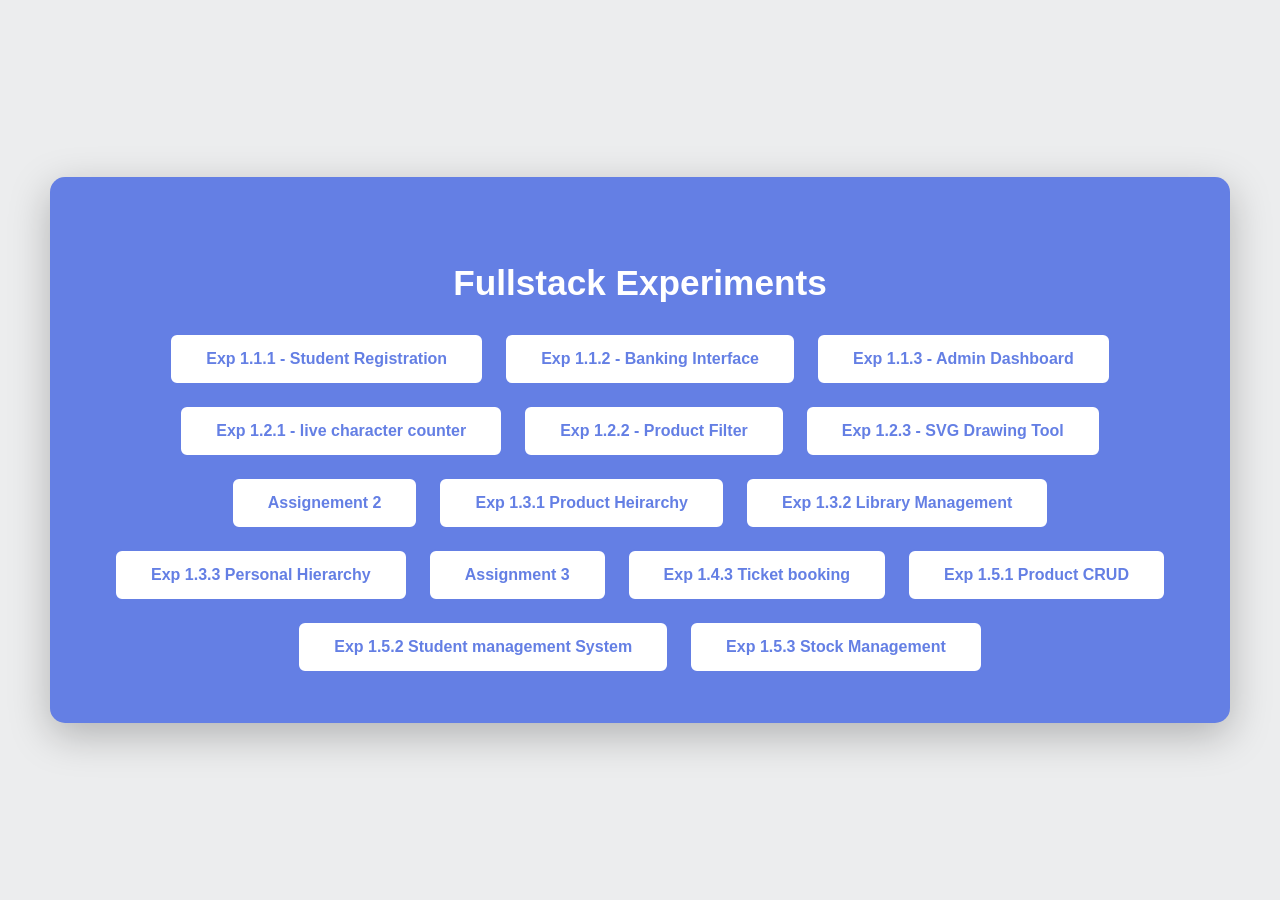
<file: index.html>
<!DOCTYPE html>
<html lang="en">
<head>
    <meta charset="UTF-8">
    <meta name="viewport" content="width=device-width, initial-scale=1.0">
    <title>FullStack Experiments</title>
    <style>
    body {
    font-family: 'Segoe UI', Arial, sans-serif;
    display: flex;
    justify-content: center;
    align-items: center;
    min-height: 100vh;
    background: rgb(236,237,238);
    margin: 0;
    }

    .container {
    text-align: center;
    background: rgb(100,127,228);
    padding: 50px;
    border-radius: 15px;
    box-shadow: 0 12px 40px rgba(0,0,0,0.25);
    color: white;
    transition: all 0.4s ease;
    margin:50px;;
    }

    .container:hover {
    border: 3px solid rgb(100,127,228);
    background-color: white;
    color: rgb(100,127,228);
    transform: translateY(-5px);
    }

    p {
    font-size: 2.2rem;
    font-weight: bold;
    margin-bottom: 30px;
    }

    .links {
    display: flex;
    flex-direction: row;
    gap: 20px;
    justify-content: center;
    flex-wrap: wrap;
    }

    a {
    padding: 15px 35px;
    background: white;
    border: 2px solid rgb(100,127,228);
    color: rgb(100,127,228);
    text-decoration: none;
    border-radius: 8px;
    font-weight: 600;
    font-size: 1rem;
    transition: all 0.3s ease;
    }

    a:hover {
    background: rgb(100,127,228);
    color: white;
    box-shadow: 0 6px 15px rgba(0,0,0,0.2);
    transform: scale(1.05);
    }
    </style>
</head>
<body>
  <div class="container">
    <p>Fullstack Experiments</p>
    <div class="links">
              <a href="https://24bai70374fullstack1.netlify.app/exp1.1/1.1">Exp 1.1.1 - Student Registration</a>
      <a href="https://24bai70374fullstack1.netlify.app/exp1.2/1.2">Exp 1.1.2 - Banking Interface</a>
      <a href="https://24bai70374fullstack1.netlify.app/exp1.3/1.3">Exp 1.1.3 - Admin Dashboard</a>
      <a href="https://cosmic-blini-e9d311.netlify.app/1.2first">Exp 1.2.1 - live character counter</a>
      <a href="https://cosmic-blini-e9d311.netlify.app/1.2second">Exp 1.2.2 - Product Filter</a>
      <a href="https://cosmic-blini-e9d311.netlify.app/1.2third">Exp 1.2.3 - SVG Drawing Tool</a>
      
             <a href="Assignment 2/index.html">
            Assignement 2
        </a>
        <a href="1.3.1 Product  Heirarchy/index.html"  target="_blank" >
            Exp 1.3.1 Product  Heirarchy</a>

         <a href="1.3.2 library mangement system/index.html"  target="_blank" >
            Exp 1.3.2 Library Management </a>

         <a href="1.3.3 Personal Hierarchy/index.html"  target="_blank" >
            Exp 1.3.3 Personal Hierarchy </a>
        
          <a href="Assignment 3/index.html"  target="_blank" >
            Assignment 3 </a>
        
         <a href="1.4.3 Ticket booking System/index.html"  target="_blank" >
            Exp 1.4.3 Ticket booking </a>

        <a href="1.5.1 Product CRUD/index.html"  target="_blank" >
            Exp 1.5.1 Product CRUD </a>

        <a href="1.5.2 Student management System/index.html"  target="_blank" >
            Exp 1.5.2 Student management System  </a>

         <a href="1.5.3 Stock Management/index.html"  target="_blank" >
            Exp 1.5.3 Stock Management </a>

        
    </div>
  </div>
</body>
</html>
</file>
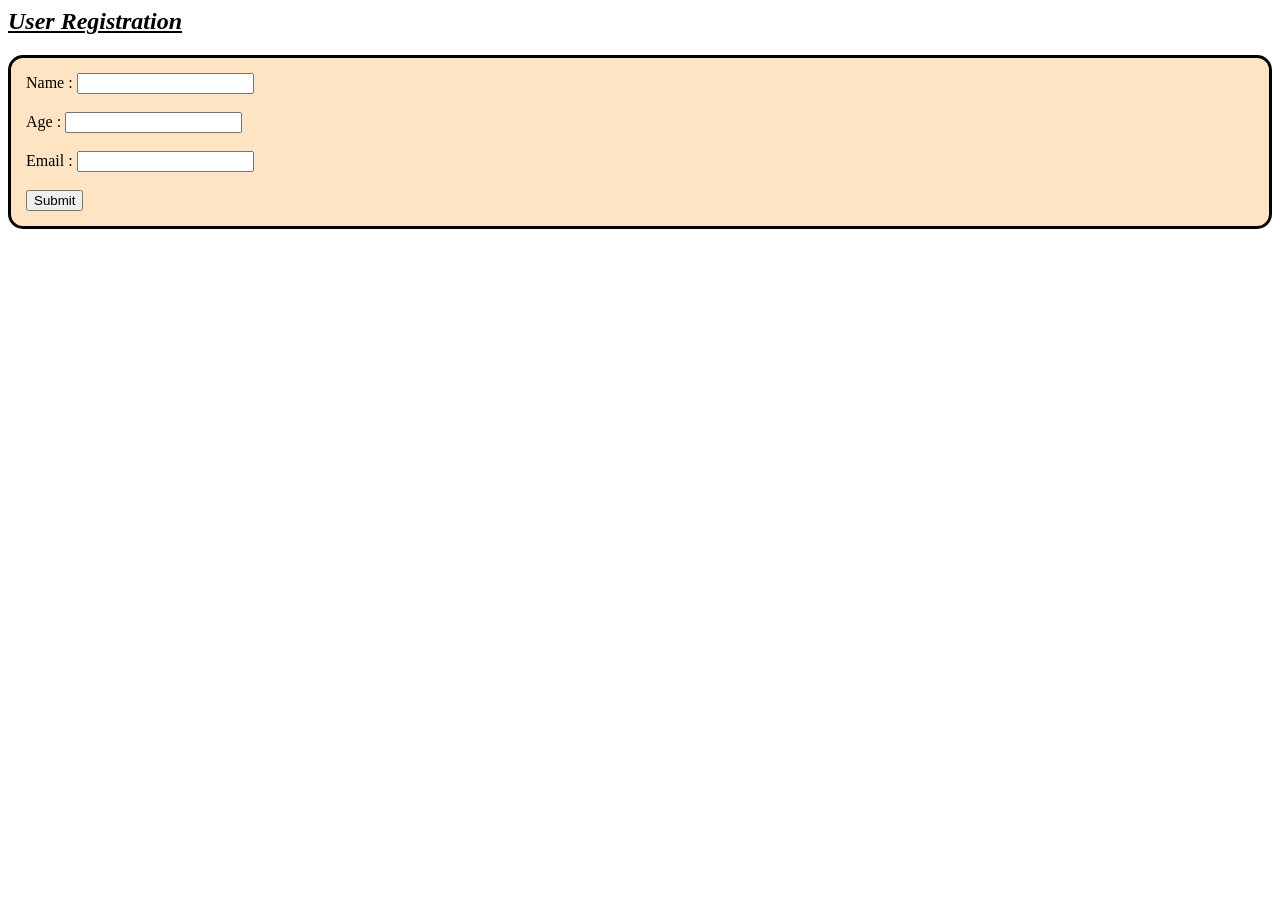
<file: 1.1.1 Student Registration/index.html>
<html> 
    <head> 
        <title>Student Registration Form </title> 
    </head> 
    <body> 
        <i><u><h2>User Registration</h2></u></i>
        <form action="#" style="background-color:bisque; border: 3px solid black; border-radius: 15px;
        padding: 15px;">
            <label for="name">Name : </label> 
            <input type="text" id="name"> 
            <br><br> 
            <label for="age">Age : </label> 
            <input type="number"> 
            <br><br> 
            <label for="email"> Email : </label>
             <input type="email"> 
             <br><br> 
             <button>Submit</button> 
            </form> 
        </body> 
        </html>
</file>
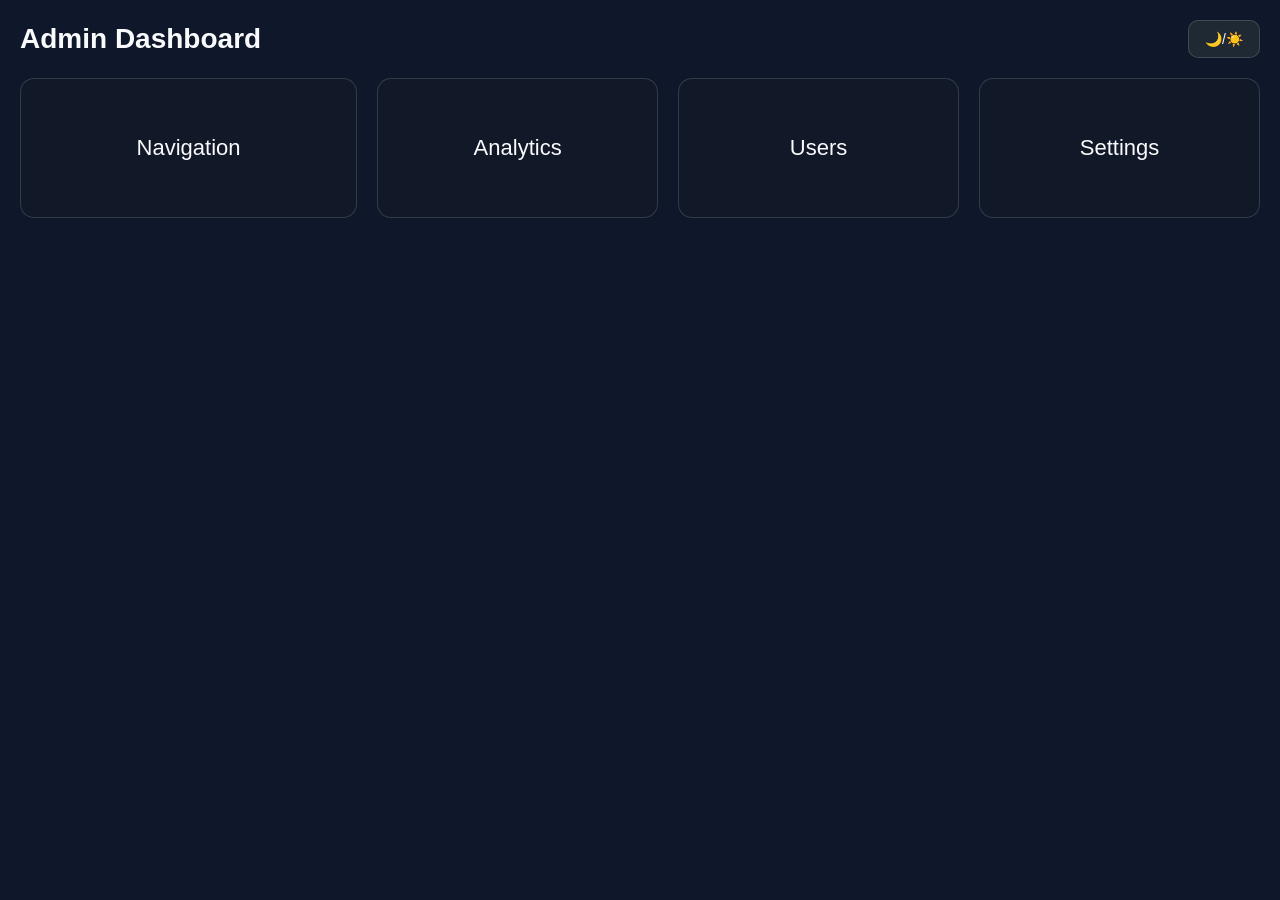
<file: 1.1.3 Admin Dashboard/index.html>
<!DOCTYPE html>
<html lang="en">
<head>
    <meta charset="UTF-8">
    <title>Admin Dashboard</title>

    <style>
        :root {
            --bg-color: #0f172a;
            --card-color: #111827;
            --text-color: #f8fafc;
            --border-color: rgba(255, 255, 255, 0.15);
            --btn-bg: #1f2933;
        }

        body.light {
            --bg-color: #f1f5f9;
            --card-color: #ffffff;
            --text-color: #0f172a;
            --border-color: rgba(0, 0, 0, 0.15);
            --btn-bg: #e2e8f0;
        }

        * {
            box-sizing: border-box;
            margin: 0;
            padding: 0;
            font-family: Arial, sans-serif;
        }

        body {
            background-color: var(--bg-color);
            color: var(--text-color);
            min-height: 100vh;
            transition: 0.3s ease;
        }


        .dashboard {
            display: grid;
            grid-template-areas:
                "header header header header"
                "nav analytics users settings";
            grid-template-columns: 1.2fr 1fr 1fr 1fr;
            gap: 20px;
            padding: 20px;
        }

        header {
            grid-area: header;
            display: flex;
            justify-content: space-between;
            align-items: center;
        }

        header h1 {
            font-size: 28px;
        }

        .theme-btn {
            background: var(--btn-bg);
            color: var(--text-color);
            border: 1px solid var(--border-color);
            padding: 10px 16px;
            border-radius: 10px;
            cursor: pointer;
            font-size: 14px;
        }

       
        .card {
            background: var(--card-color);
            border: 1px solid var(--border-color);
            border-radius: 14px;
            padding: 20px;
            font-size: 22px;
            display: flex;
            align-items: center;
            justify-content: center;
            min-height: 140px;
        }

        nav {
            grid-area: nav;
            min-height: 420px;
        }

        .analytics {
            grid-area: analytics;
        }

        .users {
            grid-area: users;
        }

        .settings {
            grid-area: settings;
        }

      
        @media (max-width: 900px) {
            .dashboard {
                grid-template-areas:
                    "header"
                    "nav"
                    "analytics"
                    "users"
                    "settings";
                grid-template-columns: 1fr;
            }

            nav {
                min-height: 200px;
            }
        }
    </style>
</head>

<body>
    <div class="dashboard">
     
        <header>
            <h1>Admin Dashboard</h1>
            <button class="theme-btn" onclick="toggleTheme()">
                🌙/☀️
            </button>
        </header>


        <nav class="card">
            Navigation
        </nav>

     
        <div class="card analytics">
            Analytics
        </div>

   
        <div class="card users">
            Users
        </div>

       
        <div class="card settings">
            Settings
        </div>
    </div>

    <script>
    
        const savedTheme = localStorage.getItem("theme");
        if (savedTheme === "light") {
            document.body.classList.add("light");
        }

        function toggleTheme() {
            document.body.classList.toggle("light");

            if (document.body.classList.contains("light")) {
                localStorage.setItem("theme", "light");
            } else {
                localStorage.setItem("theme", "dark");
            }
        }
    </script>
</body>
</html>
</file>
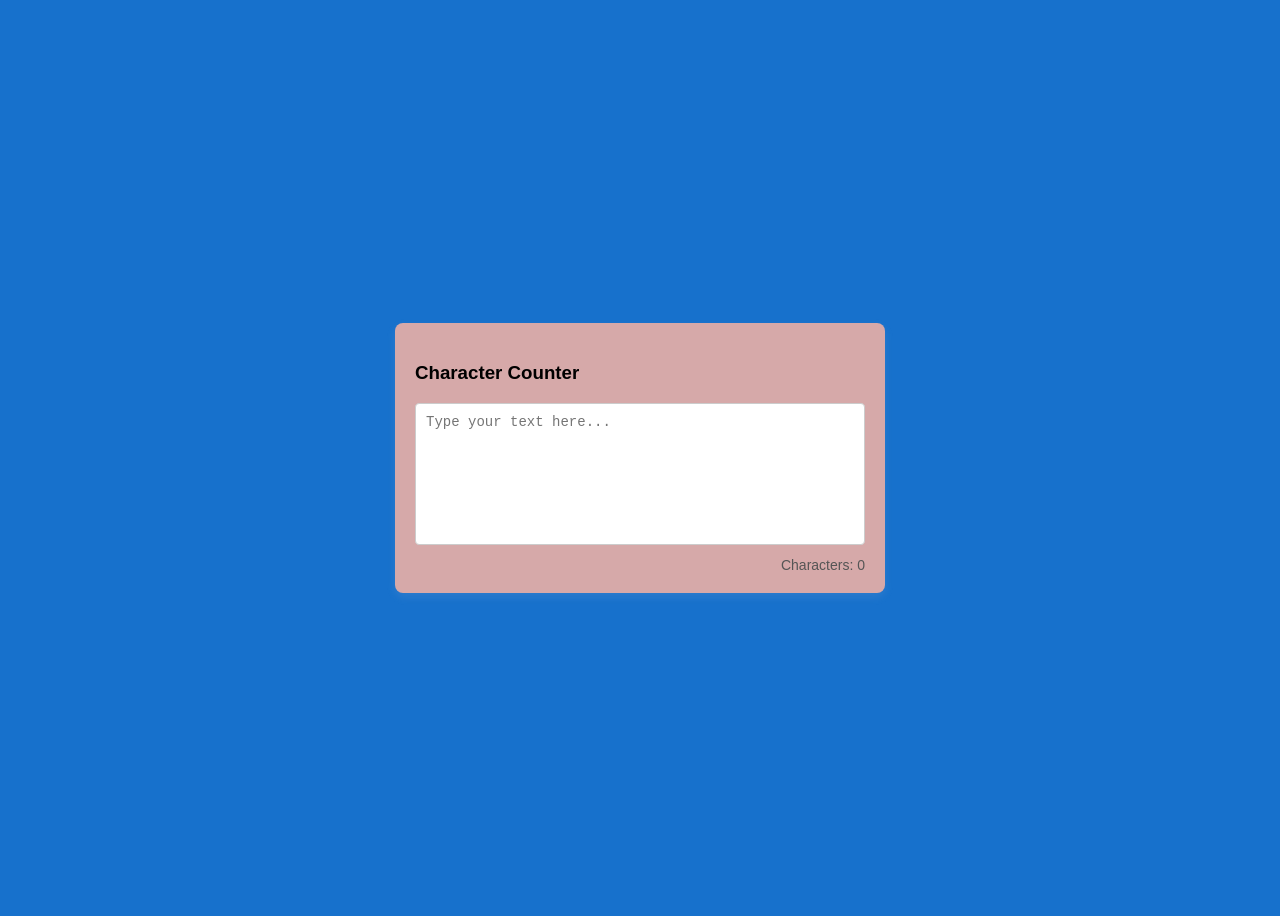
<file: 1.2.1Live Character Count/index.html>
<!DOCTYPE html>
<html lang="en">
<head>
    <meta charset="UTF-8">
    <title>Live Character Counter</title>
    <style>
        body {
            font-family: Arial, sans-serif;
            background-color: #1771cc;
            display: flex;
            justify-content: center;
            align-items: center;
            height: 100vh;
        }

        .container {
            background: #d6a9a9;
            padding: 20px;
            width: 450px;
            border-radius: 8px;
            box-shadow: 0 4px 10px rgba(229, 214, 214, 0.1);
        }

        textarea {
            width: 95%;
            height: 120px;
            padding: 10px;
            font-size: 14px;
            resize: none;
            border-radius: 4px;
            border: 1px solid #ccc;
            outline: none;
        }

        .counter {
            margin-top: 8px;
            text-align: right;
            font-size: 14px;
            color: #555;
        }
    </style>
</head>
<body>

<div class="container">
    <h3>Character Counter</h3>
    <textarea id="textInput" placeholder="Type your text here..."></textarea>
    <div class="counter">
        Characters: <span id="charCount">0</span>
    </div>
</div>

<script>
    const textarea = document.getElementById("textInput");
    const charCount = document.getElementById("charCount");

    textarea.addEventListener("input", () => {
        charCount.textContent = textarea.value.length;
    });
</script>

</body>
</html>
</file>
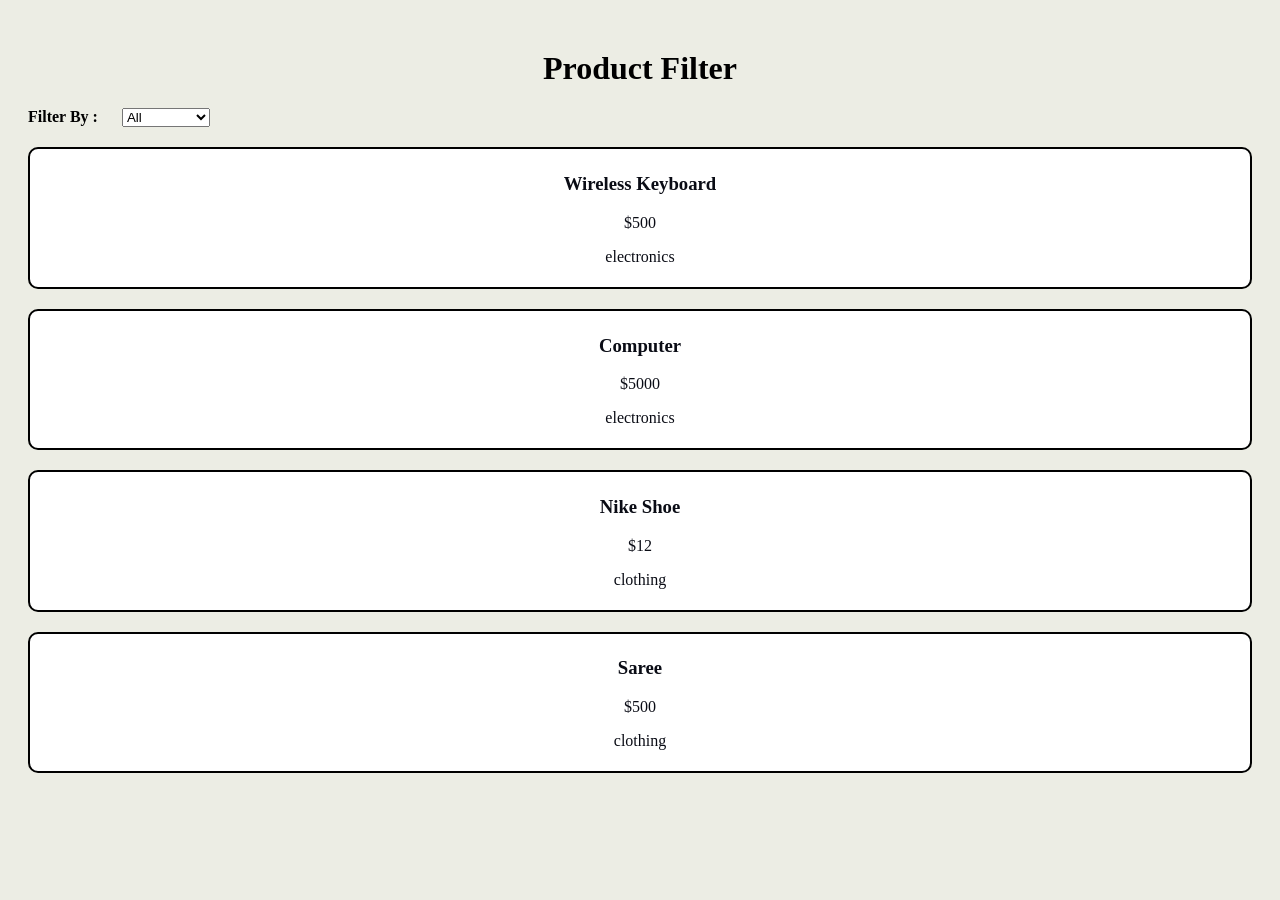
<file: 1.2.2 Dynamic Product filter/index.html>
<!DOCTYPE html>
<html lang="en">
<head>
    <meta charset="UTF-8">
    <meta name="viewport" content="width=device-width, initial-scale=1.0">
    <title>Dynamic Product Filter</title>
    <style>
        h1{
            margin-top: 50px;
        }
        body{
            background-color: rgb(236,237,228);
        }
        .card{
            color:rgb(10, 12, 21);
            background-color: white;
            border : 2px solid black;
            border-radius: 10px;
            margin:20px;
            padding : 5px;
            text-align: center;
        }
        label , select{
            margin-left : 20px;
        }
        .card:hover{
            color:white;
            background-color:rgb(123, 144, 218);
            font-weight: bold;
        }
    </style>
</head>
<body>
    <h1 align="center">Product Filter</h1>
    <strong><label>Filter By : </label></strong>
    <select id="categoryFilter">
        <option value="all">All</option>
        <option value="cloths">Clothing</option>
        <option value="electronics">Electronics</option>
    </select>
    <div class="card" data-category="electronics">
        <h3>Wireless Keyboard</h3>
        <p>$500</p>
        <p>electronics</p>
    </div>
    <div  class="card" data-category="electronics">
        <h3>Computer</h3>
        <p>$5000</p>
        <p>electronics</p>
    </div>
    <div class="card" data-category="cloths">
        <h3>Nike Shoe</h3>
        <p>$12</p>
        <p>clothing</p>
    </div>
    <div class="card" data-category="cloths">
        <h3>Saree</h3>
        <p>$500</p>
        <p>clothing</p>
    </div>
</body>
<script>
    let filterDropdown = document.getElementById('categoryFilter');
    let productCards = document.querySelectorAll(".card");

    filterDropdown.addEventListener("change", function(){
        let selectedCategory = this.value;

        productCards.forEach(card =>{
            let cardCategory = card.getAttribute("data-category");
             if(selectedCategory == "all" || cardCategory === selectedCategory){
                card.style.display = "block";
             }
             else{
                card.style.display = "none";
             }
        })


    })

</script>
</html>
</file>
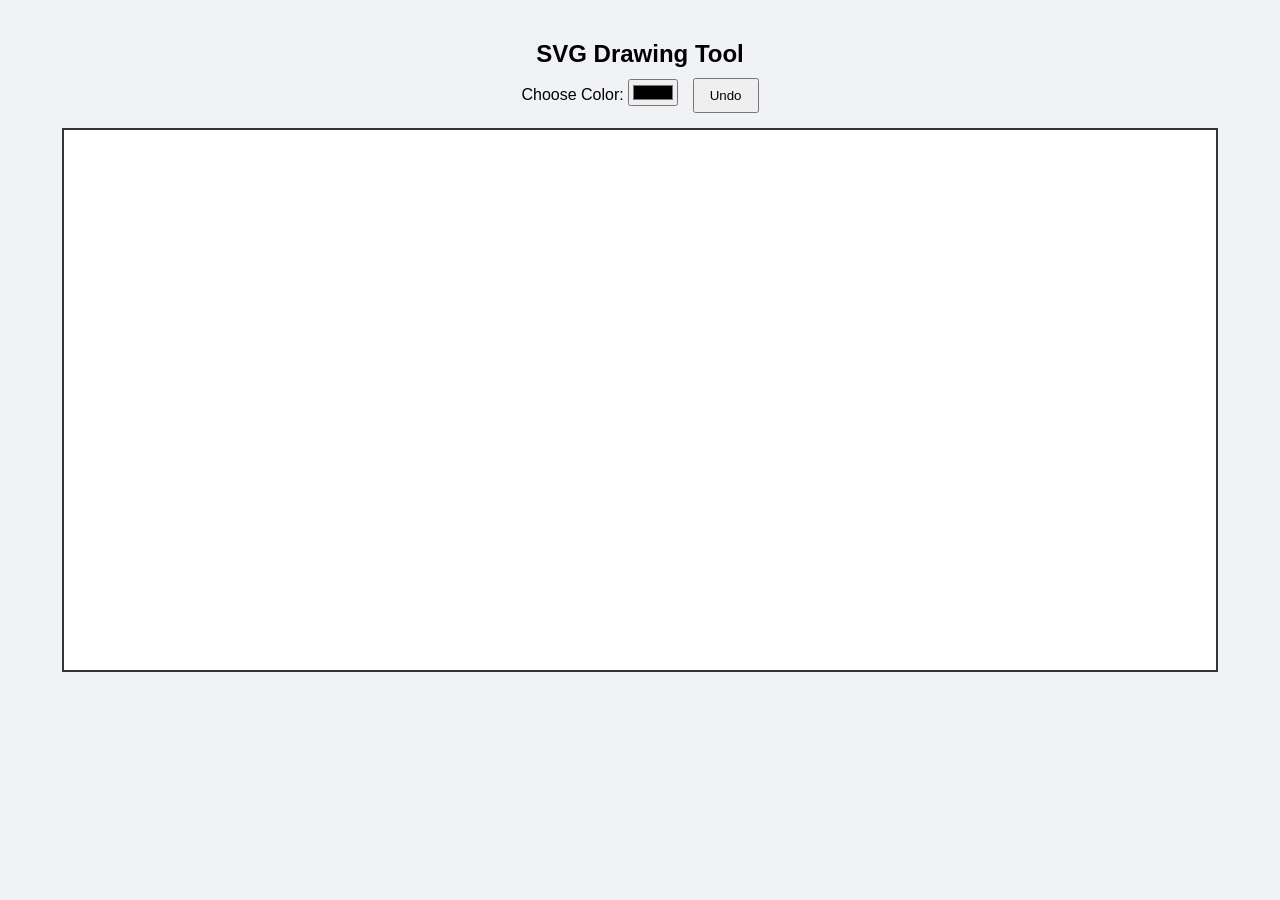
<file: 1.2.3 SVG Drawing Tool/index.html>
<!DOCTYPE html>
<html lang="en">
<head>
    <meta charset="UTF-8">
    <meta name="viewport" content="width=device-width, initial-scale=1.0">
    <title>SVG Drawing Tool</title>

    <style>
        body {
            font-family: Arial, sans-serif;
            text-align: center;
            background: #f0f2f5;
            margin: 0;
            padding: 20px;
        }

        h2 {
            margin-bottom: 10px;
        }

        .controls {
            margin-bottom: 15px;
        }

        svg {
            width: 90vw;
            height: 60vh;
            border: 2px solid #333;
            background-color: white;
        }

        button {
            padding: 8px 15px;
            margin-left: 10px;
            cursor: pointer;
        }
    </style>
</head>

<body>

    <h2>SVG Drawing Tool</h2>

    <div class="controls">
        <label>Choose Color:</label>
        <input type="color" id="colorPicker">
        <button onclick="undo()">Undo</button>
    </div>

    <svg id="svgCanvas"></svg>

    <script>
        const svg = document.getElementById("svgCanvas");
        const colorPicker = document.getElementById("colorPicker");

        let startX, startY;
        let currentRect = null;
        let shapes = [];

        svg.addEventListener("mousedown", function (e) {
            startX = e.offsetX;
            startY = e.offsetY;

            currentRect = document.createElementNS(
                "http://www.w3.org/2000/svg",
                "rect"
            );

            currentRect.setAttribute("x", startX);
            currentRect.setAttribute("y", startY);
            currentRect.setAttribute("fill", colorPicker.value);

            svg.appendChild(currentRect);
            shapes.push(currentRect);
        });

        svg.addEventListener("mousemove", function (e) {
            if (!currentRect) return;

            let width = e.offsetX - startX;
            let height = e.offsetY - startY;

            currentRect.setAttribute("width", Math.abs(width));
            currentRect.setAttribute("height", Math.abs(height));
        });

        svg.addEventListener("mouseup", function () {
            currentRect = null;
        });

        function undo() {
            let lastShape = shapes.pop();
            if (lastShape) {
                svg.removeChild(lastShape);
            }
        }
    </script>

</body>
</html>
</file>
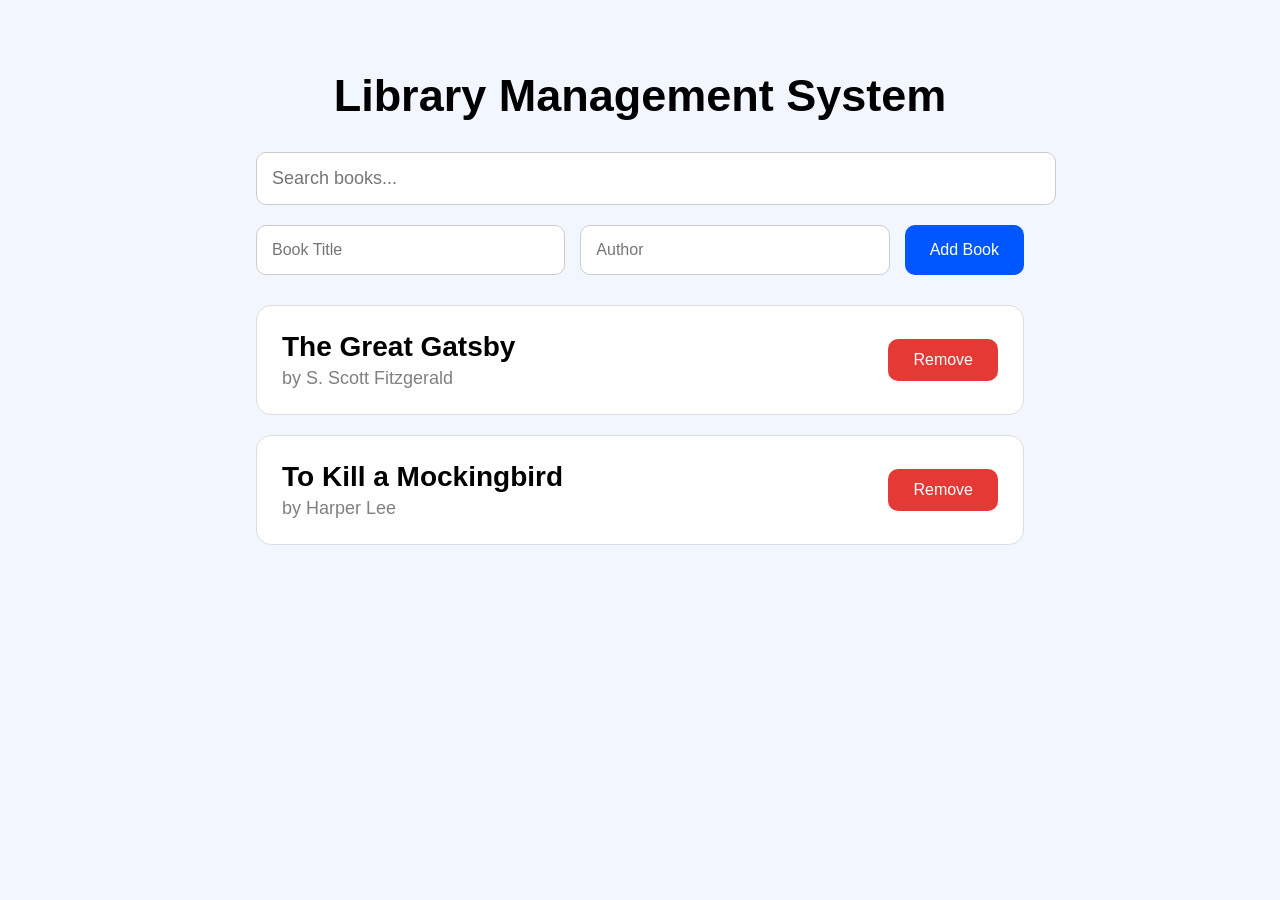
<file: 1.3.2 library mangement system/index.html>
<!DOCTYPE html>
<html lang="en">
<head>
  <meta charset="UTF-8" />
  <meta name="viewport" content="width=device-width, initial-scale=1.0"/>
  <title>Library Management System</title>

  <style>
    body {
      margin: 0;
      font-family: Arial, sans-serif;
      background: #f2f6ff;
    }

    .container {
      width: 60%;
      margin: auto;
      padding: 40px 0;
    }

    h1 {
      text-align: center;
      font-size: 45px;
      margin-bottom: 30px;
    }

    .search {
      width: 100%;
      padding: 15px;
      font-size: 18px;
      border-radius: 10px;
      border: 1px solid #ccc;
      margin-bottom: 20px;
    }

    .form {
      display: flex;
      gap: 15px;
      margin-bottom: 30px;
    }

    .form input {
      flex: 1;
      padding: 15px;
      font-size: 16px;
      border-radius: 10px;
      border: 1px solid #ccc;
    }

    .form button {
      padding: 15px 25px;
      font-size: 16px;
      background: #0057ff;
      color: white;
      border: none;
      border-radius: 10px;
      cursor: pointer;
    }

    .form button:hover {
      background: #003ecb;
    }

    .book-list {
      display: flex;
      flex-direction: column;
      gap: 20px;
    }

    .book-card {
      display: flex;
      justify-content: space-between;
      align-items: center;
      padding: 25px;
      border-radius: 15px;
      border: 1px solid #ddd;
      background: white;
    }

    .book-card h2 {
      margin: 0;
      font-size: 28px;
    }

    .book-card p {
      margin: 5px 0 0;
      font-size: 18px;
      color: gray;
    }

    .remove-btn {
      padding: 12px 25px;
      background: #e53935;
      color: white;
      border: none;
      font-size: 16px;
      border-radius: 10px;
      cursor: pointer;
    }

    .remove-btn:hover {
      background: darkred;
    }
  </style>
</head>

<body>

  <div class="container">
    <h1>Library Management System</h1>

    <!-- Search Box -->
    <input
      type="text"
      id="searchBox"
      class="search"
      placeholder="Search books..."
      onkeyup="searchBooks()"
    />

    <!-- Add Book Form -->
    <div class="form">
      <input type="text" id="titleInput" placeholder="Book Title" />
      <input type="text" id="authorInput" placeholder="Author" />
      <button onclick="addBook()">Add Book</button>
    </div>

    <!-- Book List -->
    <div class="book-list" id="bookList"></div>
  </div>

  <script>
    // Default Books
    let books = [
      { id: 1, title: "The Great Gatsby", author: "S. Scott Fitzgerald" },
      { id: 2, title: "To Kill a Mockingbird", author: "Harper Lee" }
    ];

    // Display Books
    function displayBooks(bookArray) {
      const bookList = document.getElementById("bookList");
      bookList.innerHTML = "";

      bookArray.forEach((book) => {
        const card = document.createElement("div");
        card.className = "book-card";

        card.innerHTML = `
          <div>
            <h2>${book.title}</h2>
            <p>by ${book.author}</p>
          </div>
          <button class="remove-btn" onclick="removeBook(${book.id})">
            Remove
          </button>
        `;

        bookList.appendChild(card);
      });
    }

    // Add Book
    function addBook() {
      const title = document.getElementById("titleInput").value.trim();
      const author = document.getElementById("authorInput").value.trim();

      if (title === "" || author === "") {
        alert("Please enter both Title and Author!");
        return;
      }

      const newBook = {
        id: Date.now(),
        title: title,
        author: author
      };

      books.push(newBook);

      document.getElementById("titleInput").value = "";
      document.getElementById("authorInput").value = "";

      displayBooks(books);
    }

    // Remove Book
    function removeBook(id) {
      books = books.filter((book) => book.id !== id);
      displayBooks(books);
    }

    // Search Books
    function searchBooks() {
      const searchText = document.getElementById("searchBox").value.toLowerCase();

      const filtered = books.filter((book) =>
        book.title.toLowerCase().includes(searchText)
      );

      displayBooks(filtered);
    }

    // Load Books Initially
    displayBooks(books);
  </script>

</body>
</html>
</file>
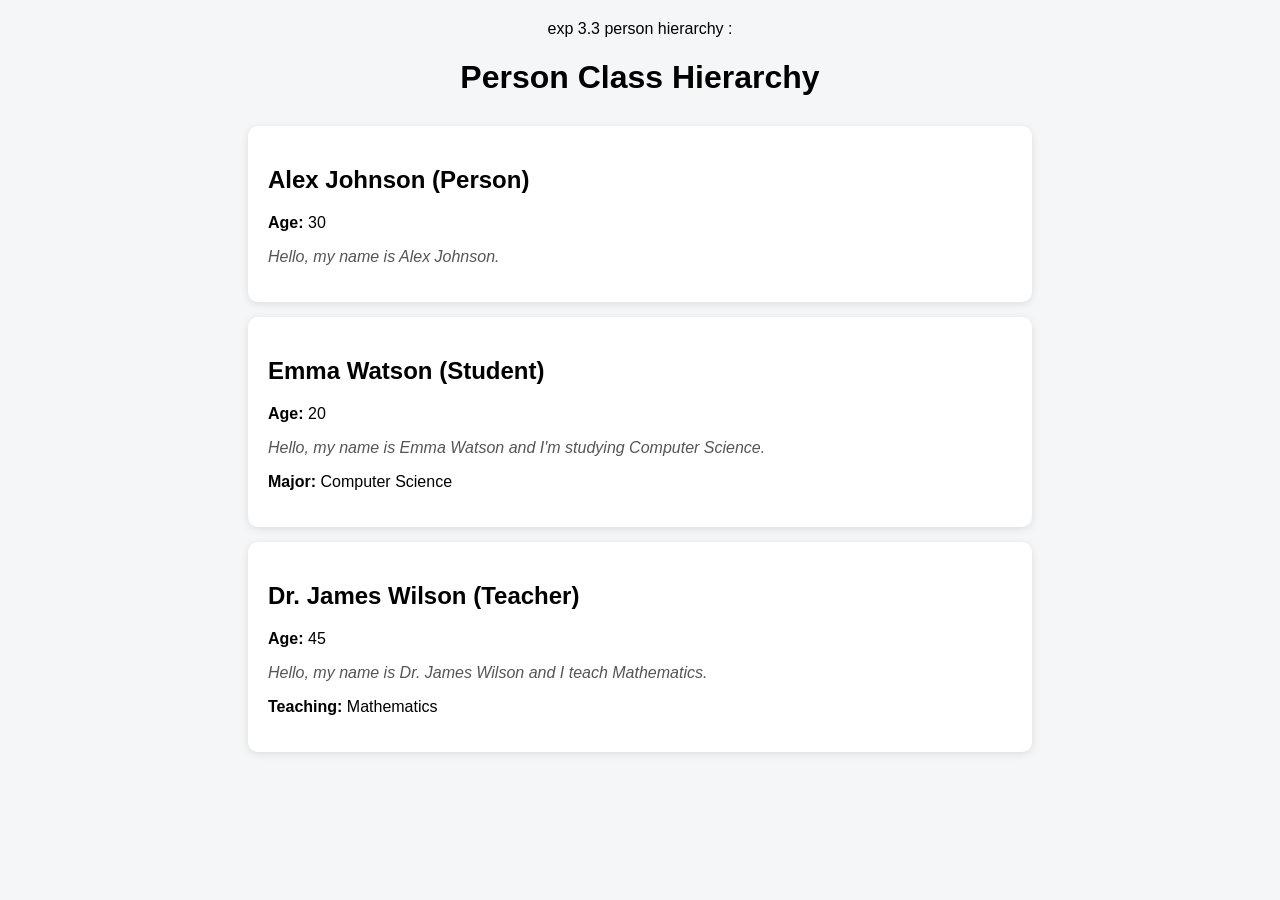
<file: 1.3.3 Personal Hierarchy/index.html>
exp 3.3 person hierarchy :



<!DOCTYPE html>
<html lang="en">
<head>
  <meta charset="UTF-8">
  <title>Person Class Hierarchy</title>

  <style>
    body {
      font-family: Arial, sans-serif;
      background: #f4f6f8;
      text-align: center;
      margin: 0;
      padding: 20px;
    }

    h1 {
      margin-bottom: 30px;
    }

    .card {
      background: #fff;
      padding: 20px;
      margin: 15px auto;
      width: 60%;
      border-radius: 10px;
      box-shadow: 0 2px 8px rgba(0,0,0,0.1);
      text-align: left;
    }

    .intro {
      font-style: italic;
      color: #555;
    }
  </style>
</head>

<body>

  <h1>Person Class Hierarchy</h1>

  <div id="output"></div>

  <script>
  
    class Person {
      constructor(name, age) {
        this.name = name;
        this.age = age;
      }

      introduce() {
        return `Hello, my name is ${this.name}.`;
      }
    }

  
    class Student extends Person {
      constructor(name, age, major) {
        super(name, age);
        this.major = major;
      }

      introduce() {
        return `Hello, my name is ${this.name} and I'm studying ${this.major}.`;
      }
    }

    class Teacher extends Person {
      constructor(name, age, subject) {
        super(name, age);
        this.subject = subject;
      }

      introduce() {
        return `Hello, my name is ${this.name} and I teach ${this.subject}.`;
      }
    }

    
    const people = [
      new Person("Alex Johnson", 30),
      new Student("Emma Watson", 20, "Computer Science"),
      new Teacher("Dr. James Wilson", 45, "Mathematics")
    ];

    const container = document.getElementById("output");

    people.forEach(person => {
      let role = "Person";

      if (person instanceof Student) role = "Student";
      else if (person instanceof Teacher) role = "Teacher";

      let card = document.createElement("div");
      card.className = "card";

      card.innerHTML = `
        <h2>${person.name} (${role})</h2>
        <p><strong>Age:</strong> ${person.age}</p>
        <p class="intro">${person.introduce()}</p>
        ${
          person instanceof Student
            ? `<p><strong>Major:</strong> ${person.major}</p>`
            : ""
        }
        ${
          person instanceof Teacher
            ? `<p><strong>Teaching:</strong> ${person.subject}</p>`
            : ""
        }
      `;

      container.appendChild(card);
    });
  </script>

</body>
</html>
</file>
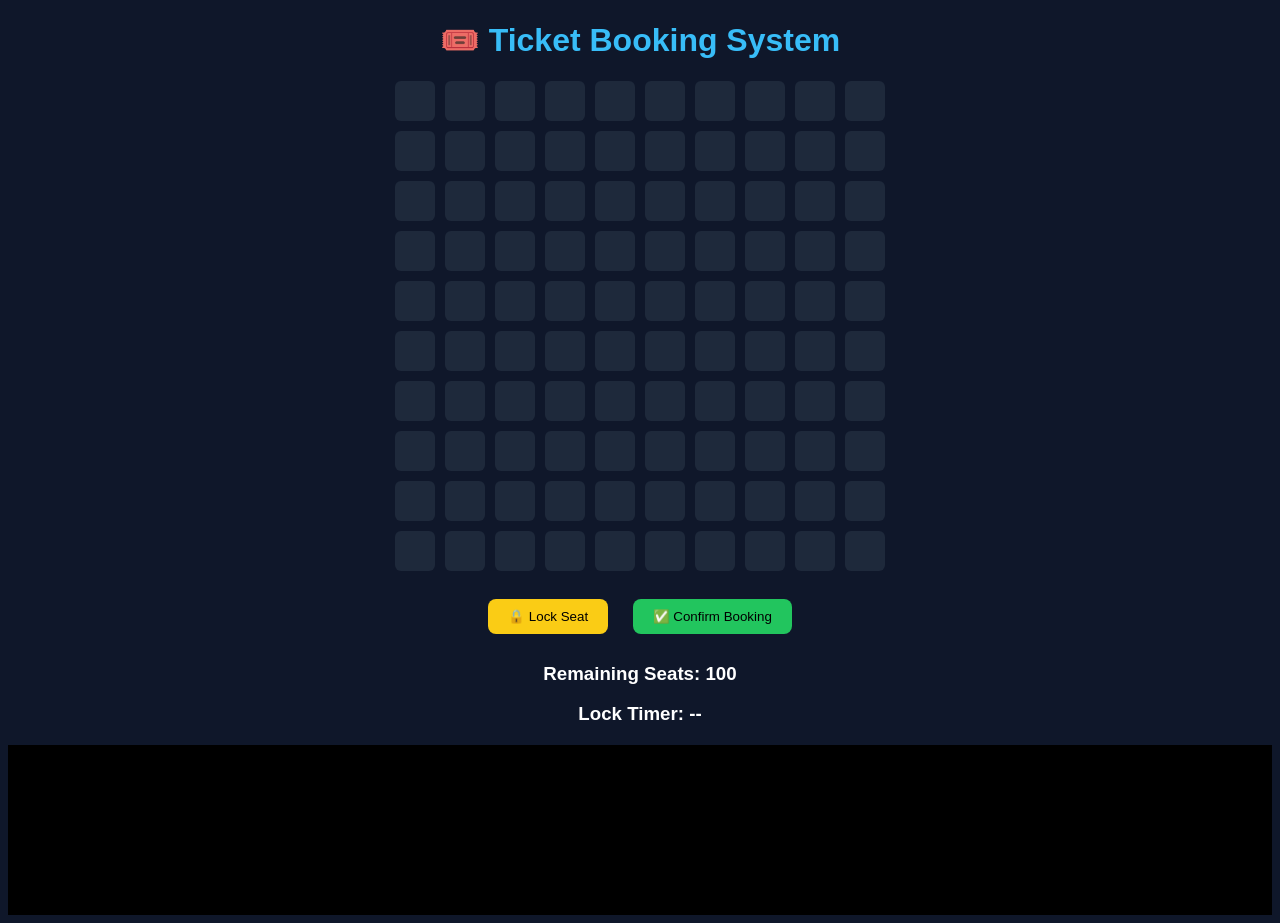
<file: 1.4.3 Ticket booking System/index.html>
<!DOCTYPE html>
<html lang="en">
<head>
<meta charset="UTF-8">
<title>🎟️ Ticket Booking with Seat Lock</title>

<style>
body {
  font-family: Arial;
  background: #0f172a;
  color: white;
  text-align: center;
}

h1 { color: #38bdf8; }

.grid {
  display: grid;
  grid-template-columns: repeat(10, 40px);
  gap: 10px;
  justify-content: center;
  margin-top: 20px;
}

.seat {
  width: 40px;
  height: 40px;
  background: #1e293b;
  border-radius: 6px;
  cursor: pointer;
}

.booked { background: #ef4444; cursor: not-allowed; }
.locked { background: #facc15; }
.selected { background: #22c55e; }

button {
  margin: 10px;
  padding: 10px 20px;
  border: none;
  border-radius: 8px;
  cursor: pointer;
}

.lockBtn { background: #facc15; }
.bookBtn { background: #22c55e; }

.log {
  margin-top: 20px;
  background: black;
  padding: 10px;
  height: 150px;
  overflow-y: auto;
  font-size: 12px;
  text-align: left;
}
</style>
</head>

<body>

<h1>🎟️ Ticket Booking System</h1>

<div id="seats" class="grid"></div>

<br>

<button class="lockBtn" onclick="lockSeat()">🔒 Lock Seat</button>
<button class="bookBtn" onclick="confirmBooking()">✅ Confirm Booking</button>

<h3>Remaining Seats: <span id="remaining"></span></h3>
<h3>Lock Timer: <span id="timer">--</span></h3>

<div class="log" id="log"></div>

<script>
const totalSeats = 100;
let seats = Array(totalSeats).fill("available");
let selectedSeat = null;
let lockTimer = null;
let countdown = 0;

const seatContainer = document.getElementById("seats");
const logDiv = document.getElementById("log");

// Render seats
function renderSeats() {
  seatContainer.innerHTML = "";

  seats.forEach((status, index) => {
    const seat = document.createElement("div");
    seat.classList.add("seat");

    if (status === "booked") seat.classList.add("booked");
    if (status === "locked") seat.classList.add("locked");
    if (index === selectedSeat) seat.classList.add("selected");

    seat.onclick = () => selectSeat(index);

    seatContainer.appendChild(seat);
  });

  document.getElementById("remaining").innerText =
    seats.filter(s => s === "available").length;
}

// Select seat
function selectSeat(index) {
  if (seats[index] !== "available") return;

  selectedSeat = index;
  renderSeats();
}

// Lock seat
function lockSeat() {
  if (selectedSeat === null) {
    alert("Select a seat first!");
    return;
  }

  if (seats[selectedSeat] !== "available") {
    alert("Seat not available!");
    return;
  }

  seats[selectedSeat] = "locked";
  log(`🔒 Seat ${selectedSeat} locked`);

  startTimer();
  renderSeats();
}

// Timer (10 sec lock)
function startTimer() {
  clearInterval(lockTimer);
  countdown = 10;

  document.getElementById("timer").innerText = countdown + " sec";

  lockTimer = setInterval(() => {
    countdown--;
    document.getElementById("timer").innerText = countdown + " sec";

    if (countdown <= 0) {
      releaseSeat();
    }
  }, 1000);
}

// Release lock
function releaseSeat() {
  if (selectedSeat !== null && seats[selectedSeat] === "locked") {
    seats[selectedSeat] = "available";
    log(`⏳ Lock expired for seat ${selectedSeat}`);
  }

  selectedSeat = null;
  document.getElementById("timer").innerText = "--";
  clearInterval(lockTimer);
  renderSeats();
}

// Confirm booking
function confirmBooking() {
  if (selectedSeat === null) {
    alert("No seat selected!");
    return;
  }

  if (seats[selectedSeat] !== "locked") {
    alert("Lock the seat first!");
    return;
  }

  seats[selectedSeat] = "booked";
  log(`✅ Seat ${selectedSeat} booked successfully`);

  clearInterval(lockTimer);
  document.getElementById("timer").innerText = "--";

  selectedSeat = null;
  renderSeats();
}

// Log function
function log(message) {
  logDiv.innerHTML += `${new Date().toLocaleTimeString()} - ${message}<br>`;
  logDiv.scrollTop = logDiv.scrollHeight;
}

renderSeats();
</script>

</body>
</html>
</file>
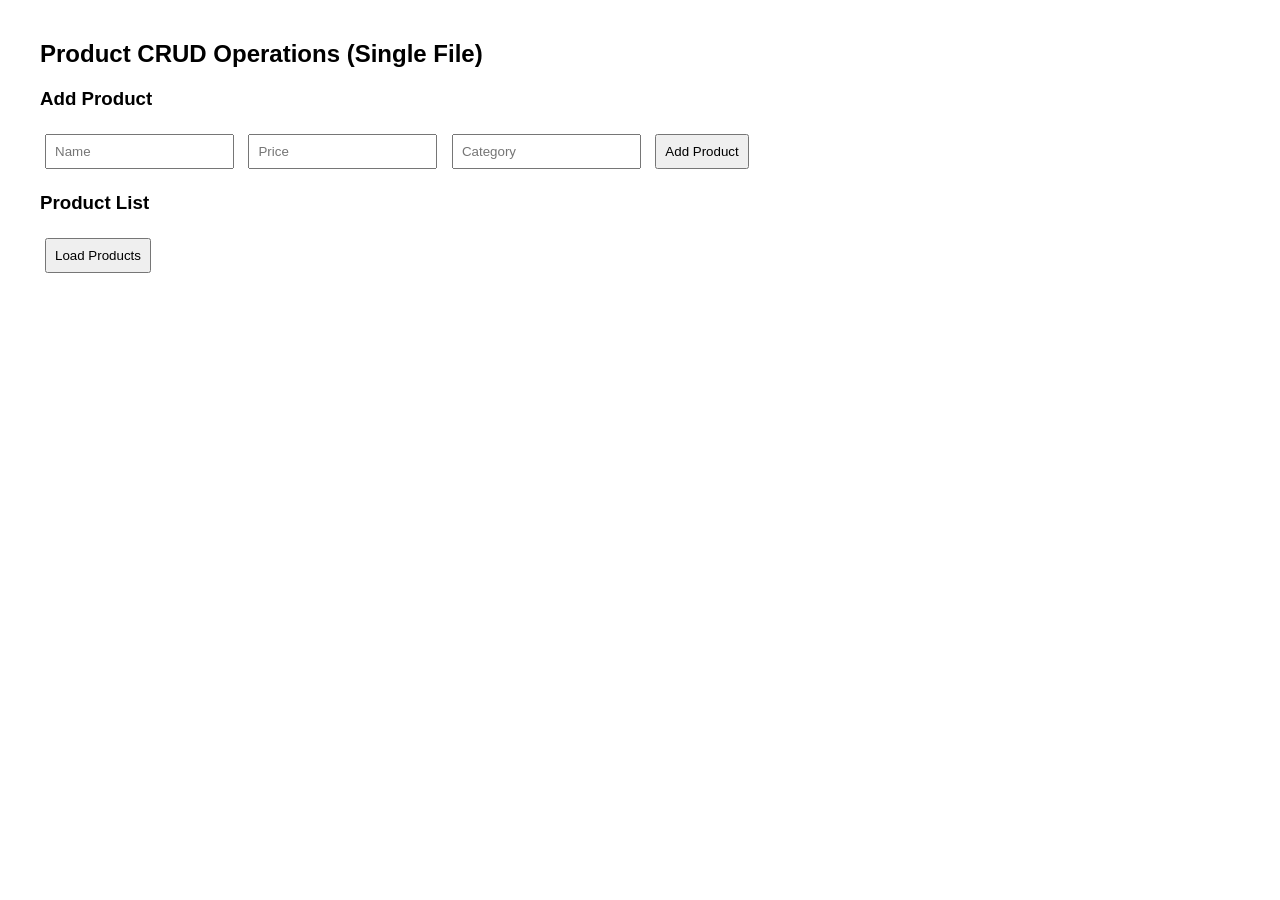
<file: 1.5.1 Product CRUD/index.html>
<!DOCTYPE html>
<html lang="en">
<head>
<meta charset="UTF-8">
<title>Product CRUD (Single File)</title>
<style>
    body { font-family: Arial; margin: 40px; }
    input, button { padding: 8px; margin: 5px; }
    .product { border: 1px solid #ccc; padding: 10px; margin: 10px 0; }
</style>
</head>
<body>

<h2>Product CRUD Operations (Single File)</h2>

<h3>Add Product</h3>
<input id="name" placeholder="Name">
<input id="price" type="number" placeholder="Price">
<input id="category" placeholder="Category">
<button onclick="addProduct()">Add Product</button>

<h3>Product List</h3>
<button onclick="loadProducts()">Load Products</button>

<div id="products"></div>

<script>

// Load from localStorage
function getProductsFromStorage() {
    return JSON.parse(localStorage.getItem("products")) || [];
}

// Save to localStorage
function saveProducts(products) {
    localStorage.setItem("products", JSON.stringify(products));
}

// CREATE
function addProduct() {
    let products = getProductsFromStorage();

    const product = {
        id: Date.now().toString(),
        name: document.getElementById("name").value,
        price: parseFloat(document.getElementById("price").value),
        category: document.getElementById("category").value,
        inStock: true,
        createdAt: new Date().toISOString()
    };

    if (!product.name || !product.price || !product.category) {
        alert("All fields required!");
        return;
    }

    products.push(product);
    saveProducts(products);

    alert("Product Added!");
    loadProducts();
}

// READ
function loadProducts() {
    const products = getProductsFromStorage();
    const div = document.getElementById("products");
    div.innerHTML = "";

    products.forEach(p => {
        div.innerHTML += `
            <div class="product">
                <b>${p.name}</b> - ₹${p.price} (${p.category})
                <br>
                In Stock: ${p.inStock}
                <br>
                <button onclick="updateProduct('${p.id}')">Update</button>
                <button onclick="deleteProduct('${p.id}')">Delete</button>
            </div>
        `;
    });
}

// UPDATE
function updateProduct(id) {
    let products = getProductsFromStorage();

    const newPrice = prompt("Enter new price:");
    if (!newPrice) return;

    products = products.map(p => {
        if (p.id === id) {
            p.price = parseFloat(newPrice);
        }
        return p;
    });

    saveProducts(products);
    alert("Product Updated!");
    loadProducts();
}

// DELETE
function deleteProduct(id) {
    let products = getProductsFromStorage();

    products = products.filter(p => p.id !== id);

    saveProducts(products);
    alert("Product Deleted!");
    loadProducts();
}

</script>

</body>
</html>
</file>
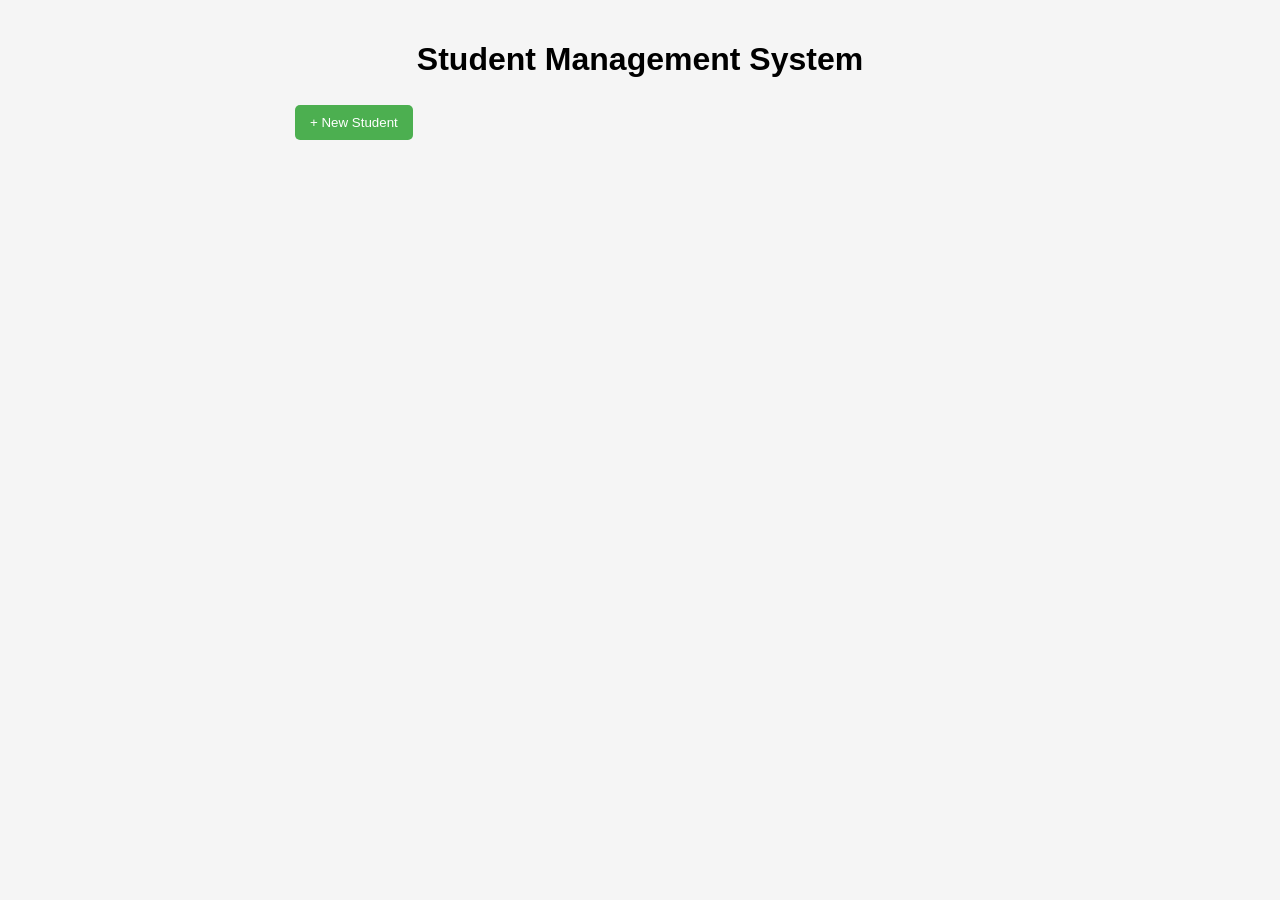
<file: 1.5.2 Student management System/index.html>
<!DOCTYPE html>
<html lang="en">
<head>
    <meta charset="UTF-8">
    <title>Student Management System</title>
    <style>
        body {
            font-family: Arial;
            background: #f5f5f5;
            margin: 0;
            padding: 20px;
        }

        h1 {
            text-align: center;
        }

        .container {
            max-width: 700px;
            margin: auto;
        }

        .btn {
            padding: 10px 15px;
            border: none;
            cursor: pointer;
            border-radius: 5px;
            margin: 5px;
        }

        .btn-add {
            background: #4CAF50;
            color: white;
        }

        .btn-edit {
            background: #007bff;
            color: white;
        }

        .btn-delete {
            background: red;
            color: white;
        }

        .card {
            background: white;
            padding: 15px;
            margin-top: 15px;
            border-radius: 8px;
            box-shadow: 0px 0px 5px #ccc;
        }

        .form-box {
            display: none;
            background: white;
            padding: 15px;
            margin-top: 20px;
            border-radius: 8px;
        }

        input {
            width: 100%;
            padding: 10px;
            margin: 5px 0;
        }
    </style>
</head>
<body>

<div class="container">
    <h1>Student Management System</h1>

    <button class="btn btn-add" onclick="showForm()">+ New Student</button>

    <div class="form-box" id="formBox">
        <input type="text" id="name" placeholder="Enter Name">
        <input type="number" id="roll" placeholder="Enter Roll Number">
        <button class="btn btn-add" onclick="saveStudent()">Save</button>
    </div>

    <div id="studentList"></div>
</div>

<script>
    let students = JSON.parse(localStorage.getItem("students")) || [];
    let editIndex = -1;

    function showForm() {
        document.getElementById("formBox").style.display = "block";
        document.getElementById("name").value = "";
        document.getElementById("roll").value = "";
        editIndex = -1;
    }

    function saveStudent() {
        let name = document.getElementById("name").value;
        let roll = document.getElementById("roll").value;

        if (name === "" || roll === "") {
            alert("All fields required!");
            return;
        }

        let student = { name, roll };

        if (editIndex === -1) {
            students.push(student);
        } else {
            students[editIndex] = student;
        }

        localStorage.setItem("students", JSON.stringify(students));
        document.getElementById("formBox").style.display = "none";
        displayStudents();
    }

    function displayStudents() {
        let list = document.getElementById("studentList");
        list.innerHTML = "";

        students.forEach((s, index) => {
            list.innerHTML += `
                <div class="card">
                    <h2>${s.name}</h2>
                    <p>Roll: ${s.roll}</p>
                    <button class="btn btn-edit" onclick="editStudent(${index})">Edit</button>
                    <button class="btn btn-delete" onclick="deleteStudent(${index})">Delete</button>
                </div>
            `;
        });
    }

    function editStudent(index) {
        let s = students[index];
        document.getElementById("formBox").style.display = "block";
        document.getElementById("name").value = s.name;
        document.getElementById("roll").value = s.roll;
        editIndex = index;
    }

    function deleteStudent(index) {
        if (confirm("Are you sure?")) {
            students.splice(index, 1);
            localStorage.setItem("students", JSON.stringify(students));
            displayStudents();
        }
    }

    displayStudents();
</script>

</body>
</html>
</file>
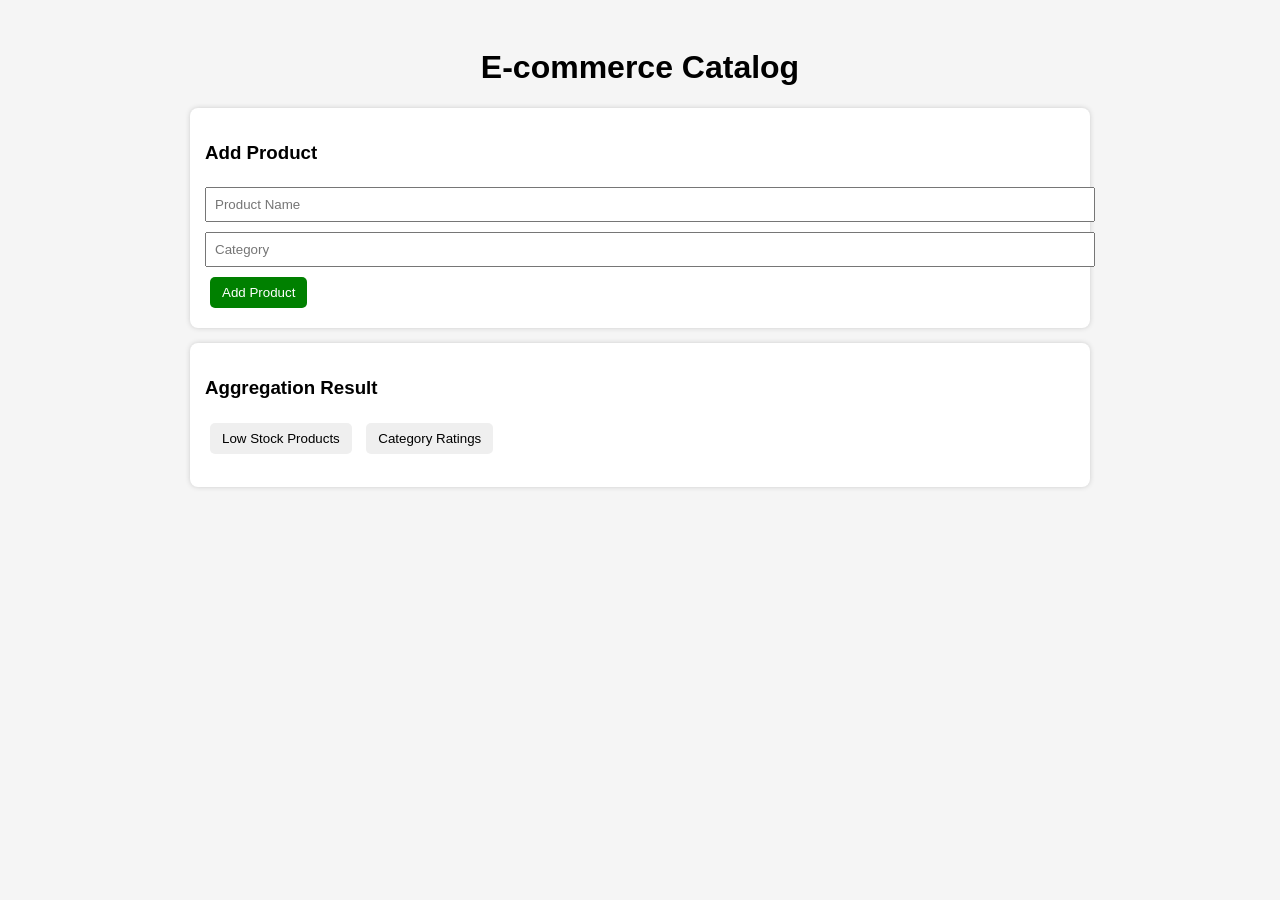
<file: 1.5.3 Stock Management/index.html>
<!DOCTYPE html>
<html lang="en">
<head>
<meta charset="UTF-8">
<title>E-commerce Catalog</title>

<style>
    body {
        font-family: Arial;
        background: #f5f5f5;
        padding: 20px;
    }

    h1 {
        text-align: center;
    }

    .container {
        max-width: 900px;
        margin: auto;
    }

    .card {
        background: white;
        padding: 15px;
        margin-top: 15px;
        border-radius: 8px;
        box-shadow: 0px 0px 5px #ccc;
    }

    input, select {
        width: 100%;
        padding: 8px;
        margin: 5px 0;
    }

    button {
        padding: 8px 12px;
        margin: 5px;
        border: none;
        cursor: pointer;
        border-radius: 5px;
    }

    .btn-add { background: green; color: white; }
    .btn-delete { background: red; color: white; }
    .btn-update { background: blue; color: white; }

    .variant, .review {
        background: #eee;
        padding: 8px;
        margin: 5px 0;
        border-radius: 5px;
    }
</style>

</head>
<body>

<div class="container">
    <h1>E-commerce Catalog</h1>

    <!-- Add Product -->
    <div class="card">
        <h3>Add Product</h3>
        <input id="name" placeholder="Product Name">
        <input id="category" placeholder="Category">

        <button class="btn-add" onclick="addProduct()">Add Product</button>
    </div>

    <!-- Product List -->
    <div id="productList"></div>

    <!-- Aggregation -->
    <div class="card">
        <h3>Aggregation Result</h3>
        <button onclick="showLowStock()">Low Stock Products</button>
        <button onclick="showCategoryRatings()">Category Ratings</button>
        <pre id="result"></pre>
    </div>
</div>

<script>
let products = JSON.parse(localStorage.getItem("products")) || [];

// Add Product
function addProduct() {
    let name = document.getElementById("name").value;
    let category = document.getElementById("category").value;

    if (!name || !category) return alert("Fill all fields");

    let product = {
        name,
        category,
        variants: [],
        reviews: [],
        avgRating: 0
    };

    products.push(product);
    save();
}

// Add Variant
function addVariant(i) {
    let sku = prompt("Enter SKU");
    let color = prompt("Enter Color");
    let price = parseFloat(prompt("Enter Price"));
    let stock = parseInt(prompt("Enter Stock"));

    products[i].variants.push({ sku, color, price, stock });
    save();
}

// Add Review
function addReview(i) {
    let rating = parseInt(prompt("Rating (1-5)"));
    let comment = prompt("Comment");

    let review = {
        userId: Date.now().toString(),
        rating,
        comment
    };

    products[i].reviews.push(review);
    calculateAvg(i);
    save();
}

// Calculate Average Rating
function calculateAvg(i) {
    let reviews = products[i].reviews;
    if (reviews.length === 0) return;

    let sum = reviews.reduce((a, b) => a + b.rating, 0);
    products[i].avgRating = (sum / reviews.length).toFixed(2);
}

// Update Stock
function updateStock(i, v) {
    let newStock = parseInt(prompt("New Stock"));
    products[i].variants[v].stock = newStock;
    save();
}

// Delete Product
function deleteProduct(i) {
    products.splice(i, 1);
    save();
}

// Save + Display
function save() {
    localStorage.setItem("products", JSON.stringify(products));
    display();
}

// Display Products
function display() {
    let html = "";

    products.forEach((p, i) => {
        html += `
        <div class="card">
            <h2>${p.name}</h2>
            <p>Category: ${p.category}</p>
            <p>Avg Rating: ${p.avgRating}</p>

            <h4>Variants</h4>
            ${p.variants.map((v, vi) => `
                <div class="variant">
                    SKU: ${v.sku}, Color: ${v.color}, Price: ${v.price}, Stock: ${v.stock}
                    <button class="btn-update" onclick="updateStock(${i}, ${vi})">Update Stock</button>
                </div>
            `).join("")}

            <button class="btn-add" onclick="addVariant(${i})">+ Variant</button>

            <h4>Reviews</h4>
            ${p.reviews.map(r => `
                <div class="review">
                    Rating: ${r.rating} ⭐ <br>
                    ${r.comment}
                </div>
            `).join("")}

            <button class="btn-add" onclick="addReview(${i})">+ Review</button>
            <button class="btn-delete" onclick="deleteProduct(${i})">Delete</button>
        </div>
        `;
    });

    document.getElementById("productList").innerHTML = html;
}

// Aggregation: Low Stock
function showLowStock() {
    let result = products.map(p => {
        return {
            name: p.name,
            lowStockVariants: p.variants.filter(v => v.stock < 10)
        };
    });

    document.getElementById("result").innerText = JSON.stringify(result, null, 2);
}

// Aggregation: Category Ratings
function showCategoryRatings() {
    let map = {};

    products.forEach(p => {
        if (!map[p.category]) {
            map[p.category] = { total: 0, count: 0 };
        }

        if (p.avgRating > 0) {
            map[p.category].total += parseFloat(p.avgRating);
            map[p.category].count++;
        }
    });

    let result = Object.keys(map).map(cat => ({
        category: cat,
        avgCategoryRating: map[cat].count === 0 ? null :
            (map[cat].total / map[cat].count).toFixed(2)
    }));

    document.getElementById("result").innerText = JSON.stringify(result, null, 2);
}

display();
</script>

</body>
</html>
</file>
